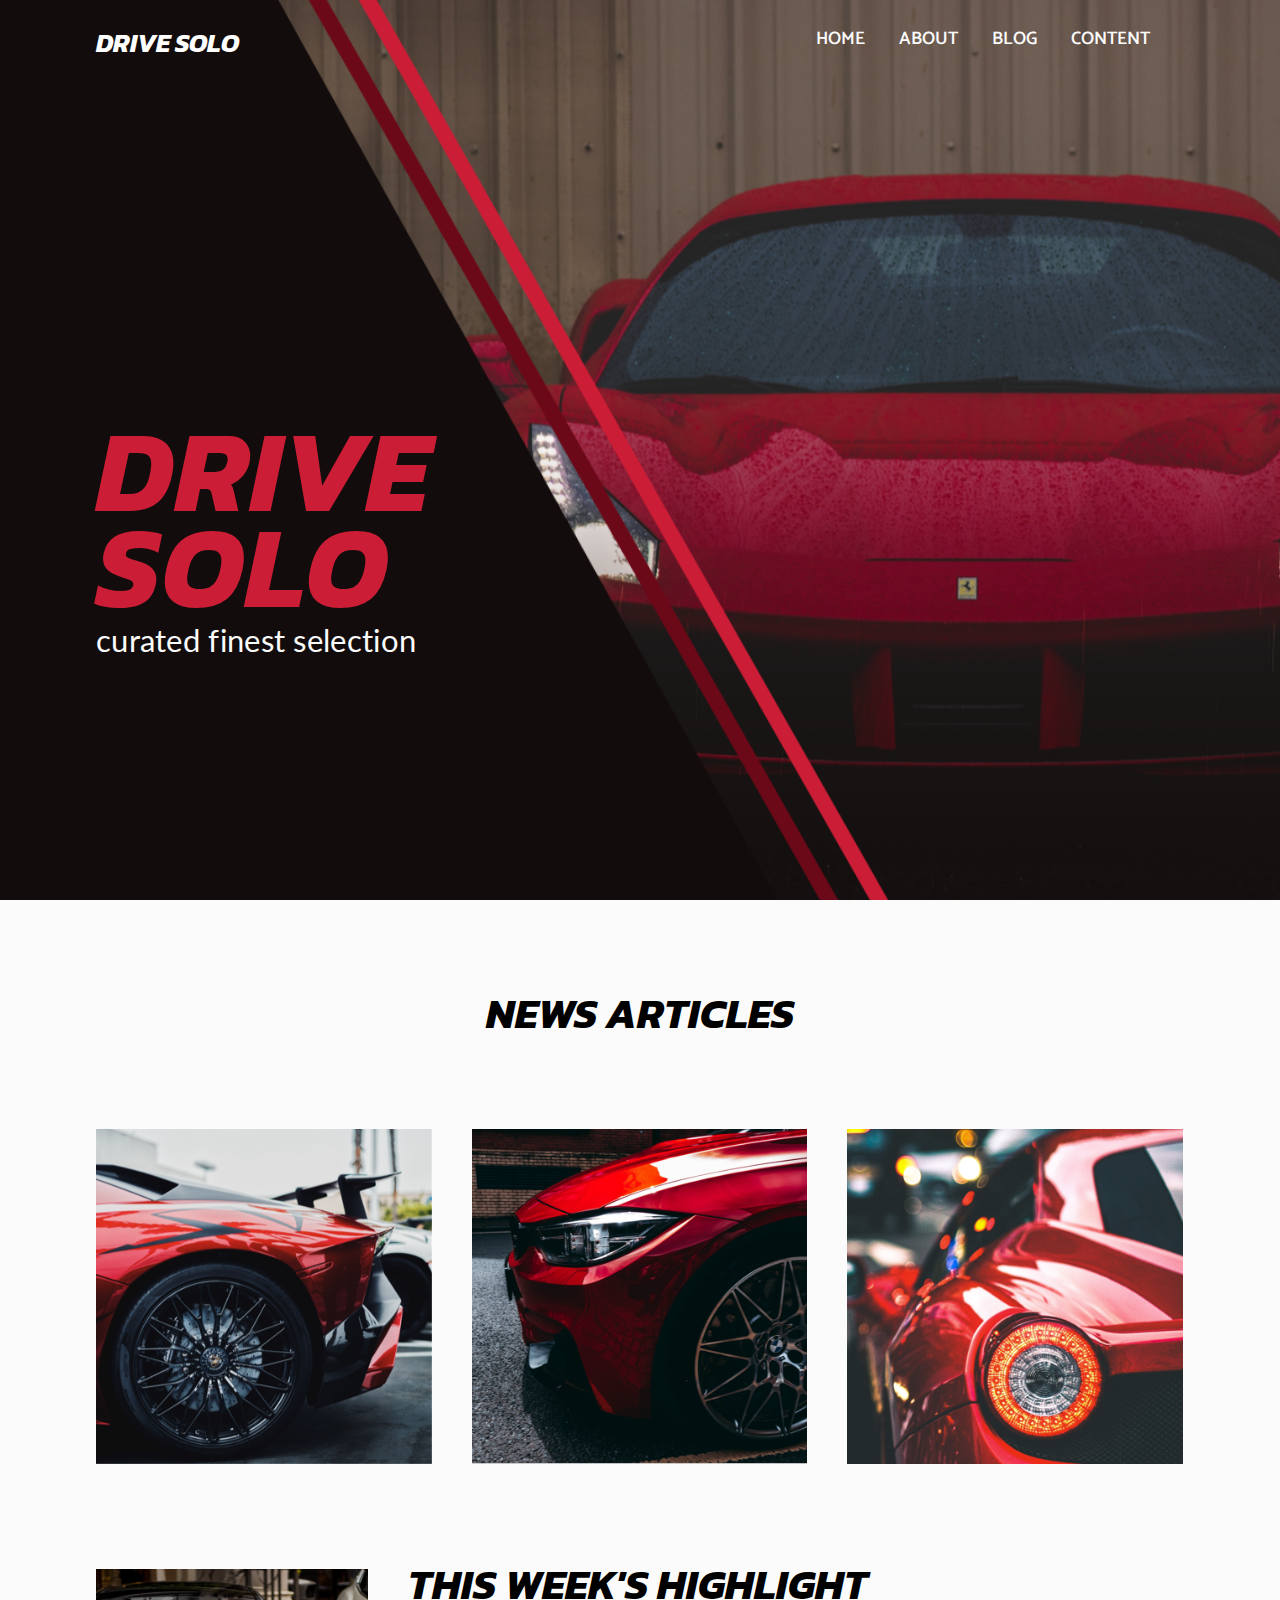
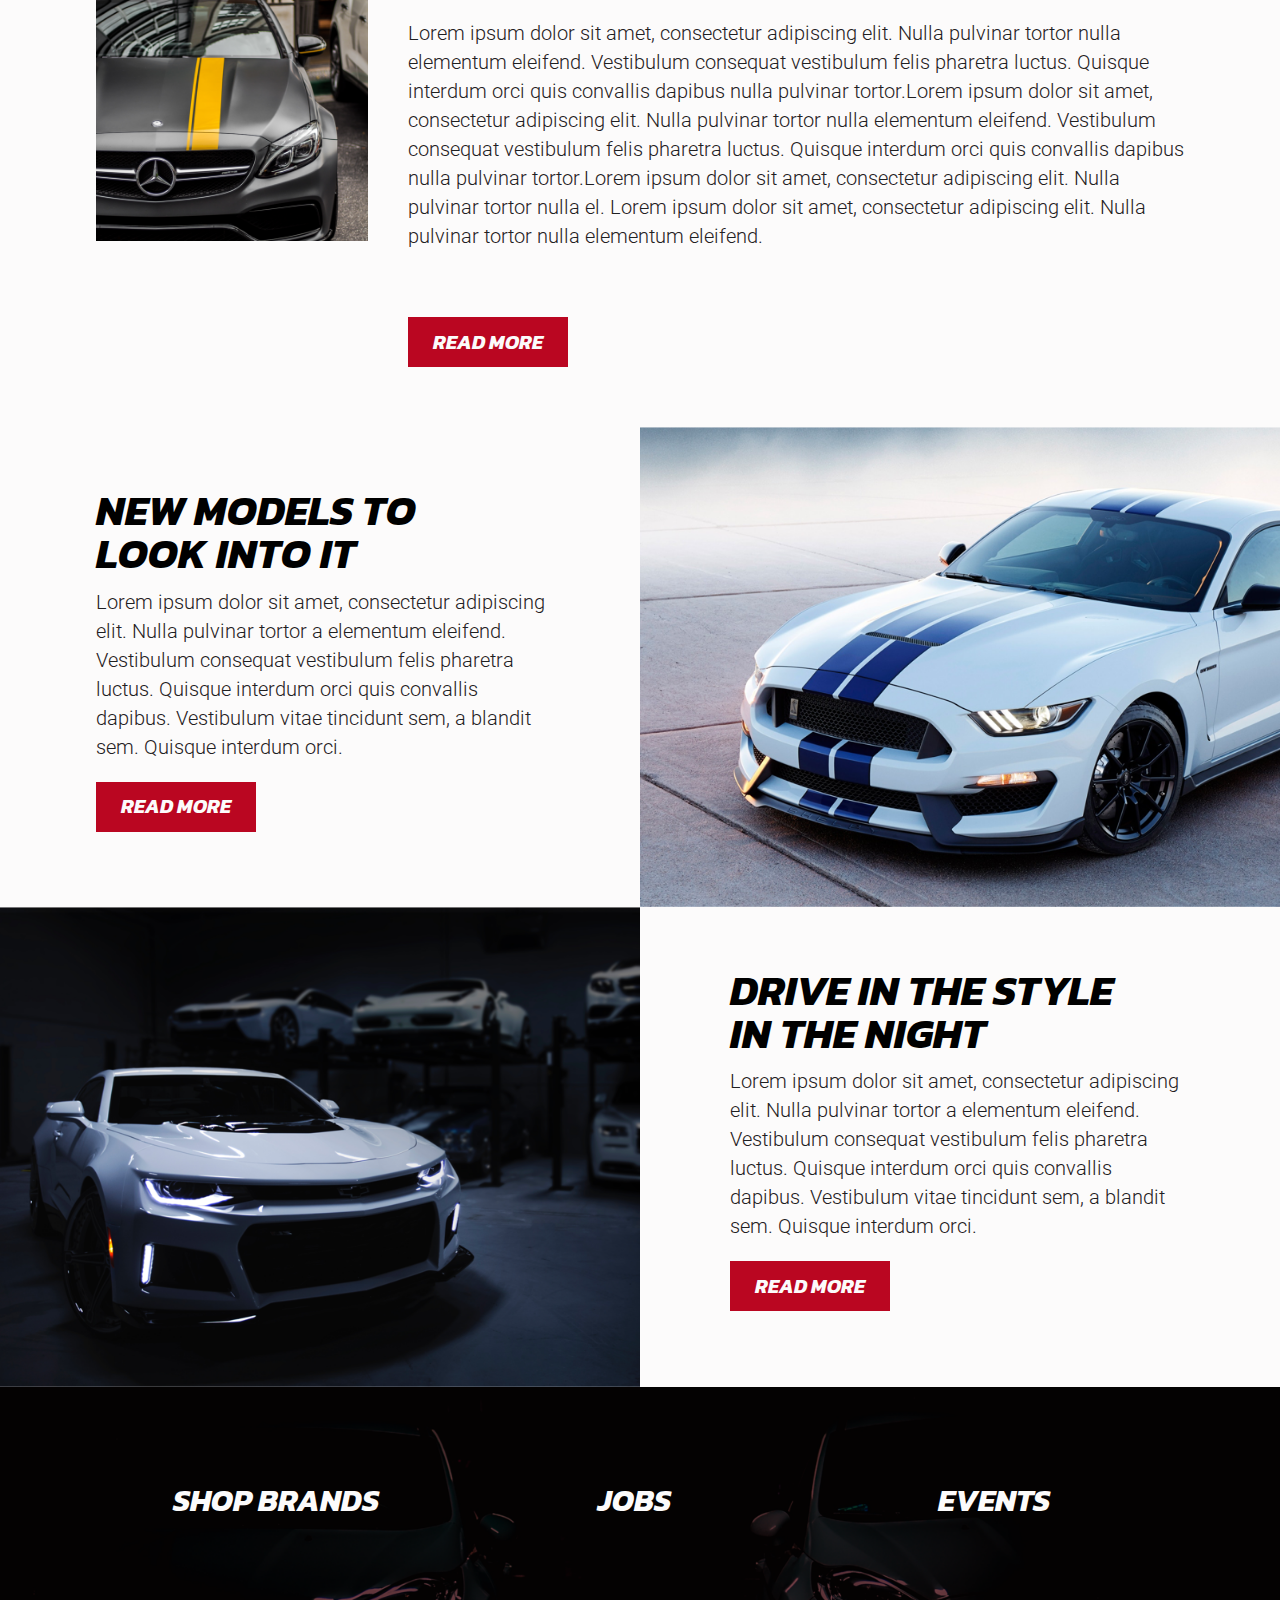
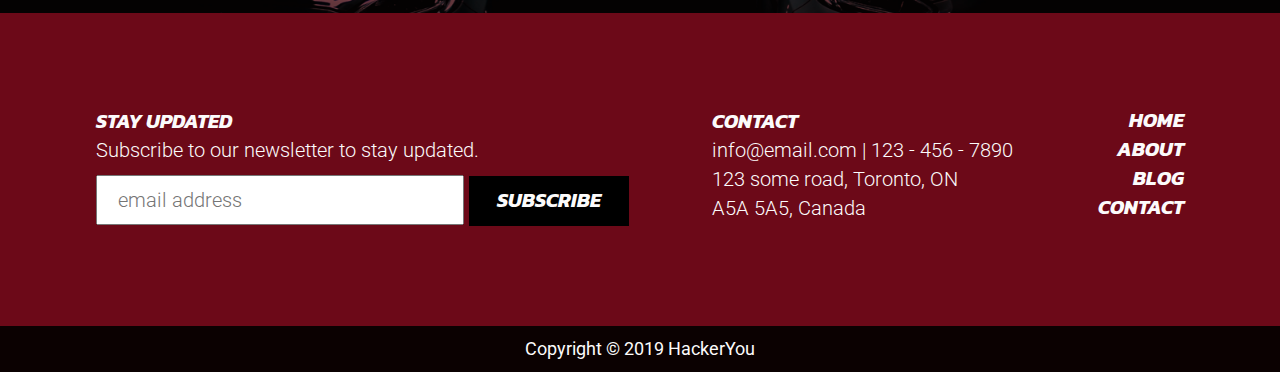
<file: index.html>
<!DOCTYPE html>
<html lang="en">
<head>
    <meta charset="UTF-8">
    <meta name="viewport" content="width=device-width, initial-scale=1.0">
    <meta http-equiv="X-UA-Compatible" content="ie=edge">
    <title>Julien Bigras - Project 1</title>
    <link href="https://fonts.googleapis.com/css?family=Catamaran:600|Kanit:700i|Lato|Roboto:300,400" rel="stylesheet">
    <link rel="stylesheet" href="https://use.fontawesome.com/releases/v5.8.1/css/all.css" integrity="sha384-50oBUHEmvpQ+1lW4y57PTFmhCaXp0ML5d60M1M7uH2+nqUivzIebhndOJK28anvf" crossorigin="anonymous">
    <link rel="stylesheet" href="styles.css">

</head>
<body>
    <header>
        <div class="wrapper clearfix">    
            <nav class="clearfix">
                <a href="#" class="driveSolo">drive solo</a>
                <ul class="clearfix">
                    <li>
                        <a href="#">home</a>
                    </li>
                    <li>
                        <a href="#">about</a>
                    </li>
                    <li>
                        <a href="#">blog</a>
                    </li>
                    <li>
                        <a href="#">content</a>
                    </li>
                </ul>
            </nav>
            <i class="fa fa-bars"></i>
            <div class="logo">
                <h1>drive solo</h1>
                <p>curated finest selection</p>
            </div>
        </div>  <!--closes wrapper-->
        <div class="socialIcons">
            <div class="social">
                <a href="#" aria-label="Go to Drive Solo's Instagram page">
                    <i aria-hidden="true" class="fab fa-instagram"></i>
                </a>
            </div>
            <div class="social">
                <a href="#" aria-label="Go to Drive Solo's Facebook page">
                    <i aria-hidden="true" class="fab fa-facebook-f"></i>
                </a>
            </div>
            <div class="social">
                <a href="#" aria-label="Go to Drive Solo's Snapchat page">
                    <i aria-hidden="true" class="fab fa-snapchat-ghost"></i>
                </a>
            </div>
            <div class="social">
                <a href="#" aria-label="Go to Drive Solo's Twitter page">
                    <i aria-hidden="true" class="fab fa-twitter"></i>
                </a>
            </div>
        </div>
    </header>

    <main>
        <section class="news wrapper">
            <h2>news articles</h2>
            <div class="gallery">
                <div class="galleryImage">
                    <img src="assets/galleryImage1.png" alt="close up of the rear left wheel of a red sports car">
                </div>
                <div class="galleryImage">
                    <img src="assets/galleryImage2.png" alt="close up of the front left side of a red sports car">
                </div>
                <div class="galleryImage">
                    <img src="assets/galleryImage3.png" alt="close up of the rear left tail light of a red sports car">
                </div>
            </div>
        </section>

        <section class="highlight wrapper clearfix">
            <div class="highlightLeft">
                <img src="assets/highlightImage.png" alt="a grey Mercedes with a yellow racing stripe on the hood">
            </div>
            <div class="highlightRight">
                <h2>this week's highlight</h2>
                <p>Lorem ipsum dolor sit amet, consectetur adipiscing elit. Nulla pulvinar tortor nulla elementum eleifend. Vestibulum consequat vestibulum felis pharetra luctus. Quisque interdum orci quis convallis dapibus nulla pulvinar tortor.Lorem ipsum dolor sit amet, consectetur adipiscing elit. Nulla pulvinar tortor nulla elementum eleifend. Vestibulum consequat vestibulum felis pharetra luctus. Quisque interdum orci quis convallis dapibus nulla pulvinar tortor.Lorem ipsum dolor sit amet, consectetur adipiscing elit. Nulla pulvinar tortor nulla el. Lorem ipsum dolor sit amet, consectetur adipiscing elit. Nulla pulvinar tortor nulla elementum eleifend. </p>
                <button>read more</button>
            </div>
        </section>

        <section class="newModels clearfix">
            <div class="newModelsRight">
                <img src="assets/newModels.png" alt="the front of a white sports car with two blue racing stripes down the center">
            </div>
            <div class="wrapper">
                <div class="newModelsLeft">
                    <div class="newModelsContent">
                        <h2>new models to<br/>look into it</h2>
                        <p>Lorem ipsum dolor sit amet, consectetur adipiscing elit. Nulla pulvinar tortor a elementum eleifend. Vestibulum consequat vestibulum felis pharetra luctus. Quisque interdum orci quis convallis dapibus. Vestibulum vitae tincidunt sem, a blandit sem. Quisque interdum orci.</p>
                        <button>read more</button>
                    </div>
                </div>
            </div>
        </section>

        <section class="nightStyle clearfix">
            <div class="nightStyleLeft">
                <img src="assets/nightStyle.png" alt="a white Chevrolet sports car in a dimly-lit showroom, with other sports cars in the background">
            </div>
            <div class="wrapper">
                <div class="nightStyleRight">
                    <div class="nightStyleContent">
                        <h2>drive in the style<br/>in the night</h2>
                        <p>Lorem ipsum dolor sit amet, consectetur adipiscing elit. Nulla pulvinar tortor a elementum eleifend. Vestibulum consequat vestibulum felis pharetra luctus. Quisque interdum orci quis convallis dapibus. Vestibulum vitae tincidunt sem, a blandit sem. Quisque interdum orci.</p>
                        <button>read more</button>
                    </div>
                </div>
            </div>
        </section>
    
        <section class="funIcons">
            <div class="wrapper clearfix">
                <div class="icon">
                    <i aria-hidden="true" class="fas fa-car"></i>
                    <h3><a href="#">shop brands</a></h3>
                </div>
                <div class="icon">
                    <i aria-hidden="true" class="fas fa-briefcase"></i>
                    <h3><a href="#">jobs</a></h3>
                </div>
                <div class="icon">
                    <i aria-hidden="true" class="fas fa-calendar-check"></i>
                    <h3><a href="#">events</a></h3>
                </div>
            </div>
        </section>
    </main>

    <footer>
        <div class="wrapper clearfix">
            <div class="update">
                <h4>stay updated</h4>
                <p>Subscribe to our newsletter to stay updated.</p>
                <form action="">
                    <label for="email" name="email" class="visuallyHidden">Email</label>
                    <input type="email" name="email" placeholder="email address" id="email">

                    <label for="subscribe" class="visuallyHidden">Subscribe</label>
                    <input type="submit" name="subscribe" value="subscribe" id="subscribe">
                </form>
            </div>
            <div class="contact">
                <h4>contact</h4>
                <p>info@email.com | 123 - 456 - 7890</p>
                <p>123 some road, Toronto, ON</p>
                <p>A5A 5A5, Canada</p>
            </div>
            <div class="footerNav">
                <ul>
                    <li>
                        <a href="#">home</a>
                    </li>
                    <li>
                        <a href="#">about</a>
                    </li>
                    <li>
                        <a href="#">blog</a>
                    </li>
                    <li>
                        <a href="#">contact</a>
                    </li>
                </ul>
            </div>
        </div> <!--closes footer wrapper-->
        <div class="copyright">
            <p>Copyright &copy; 2019 HackerYou</p>
        </div>
    </footer>

</body>
</html>
</file>
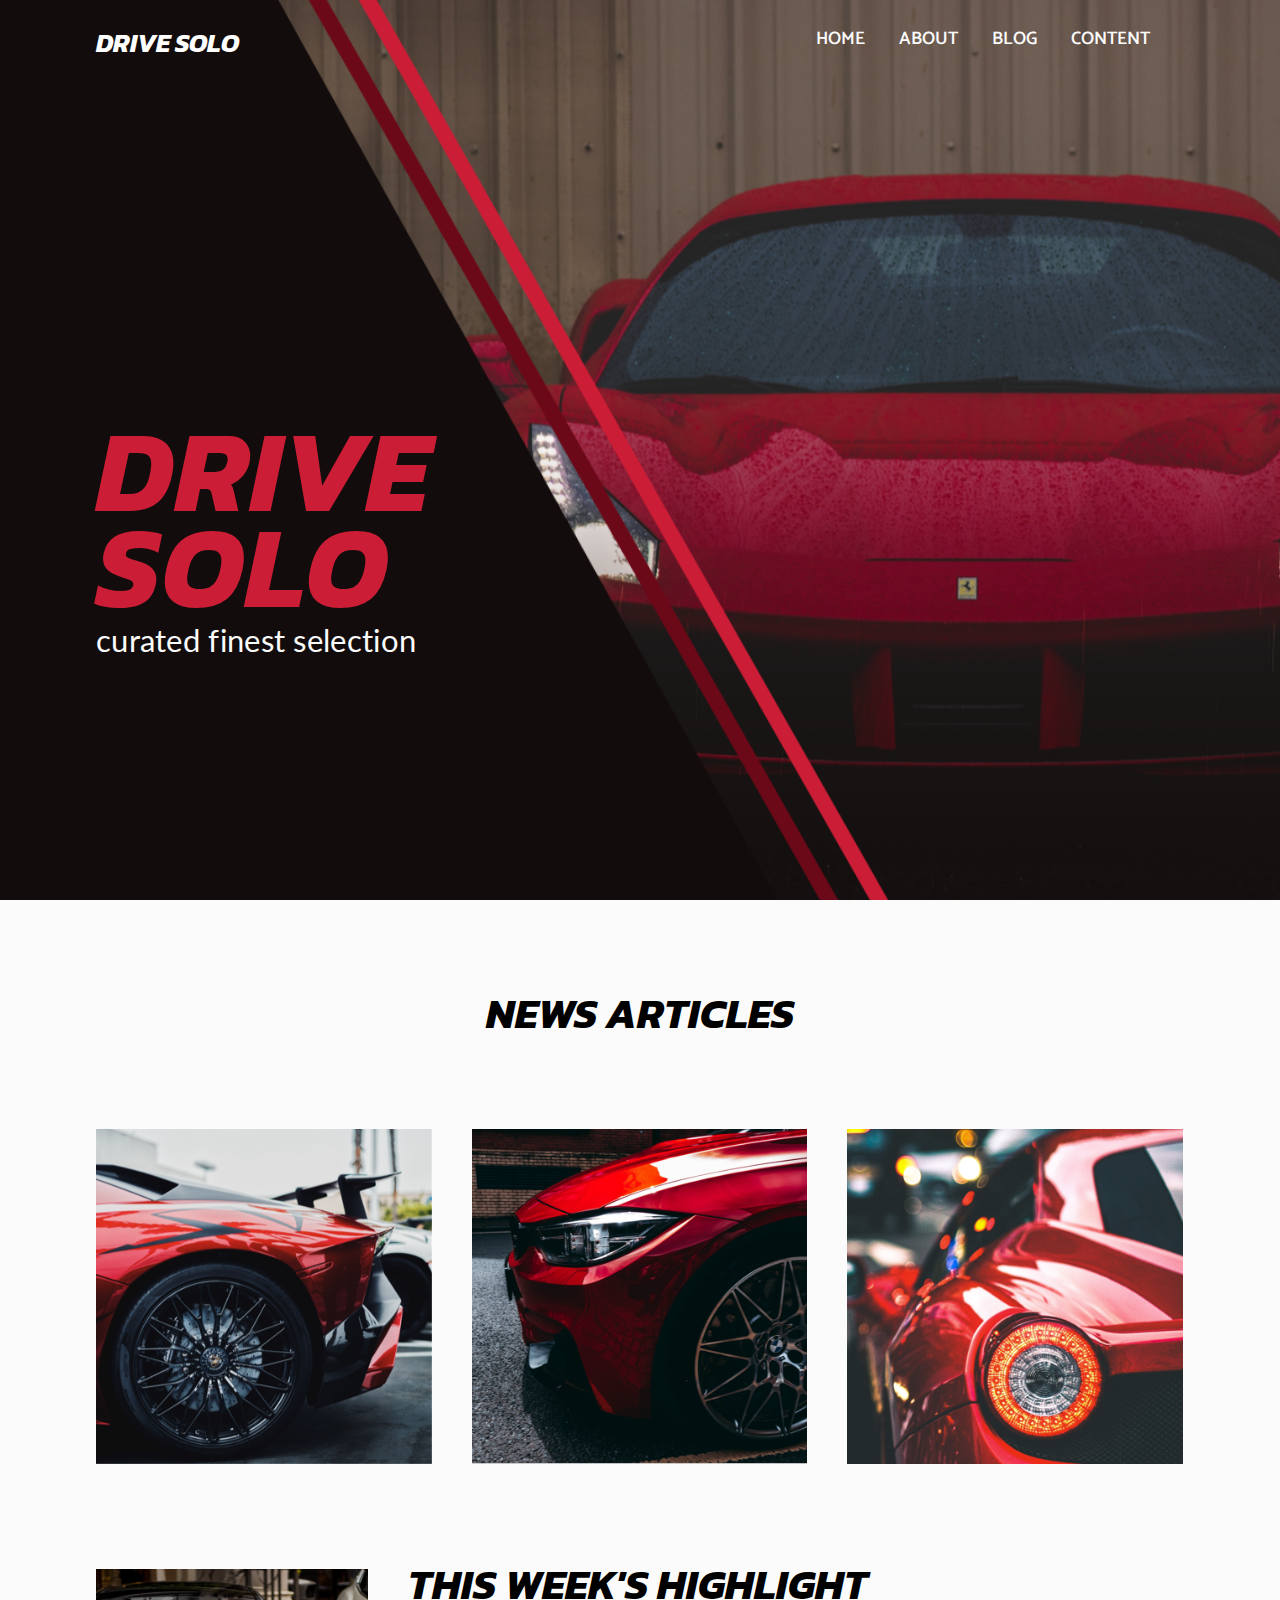
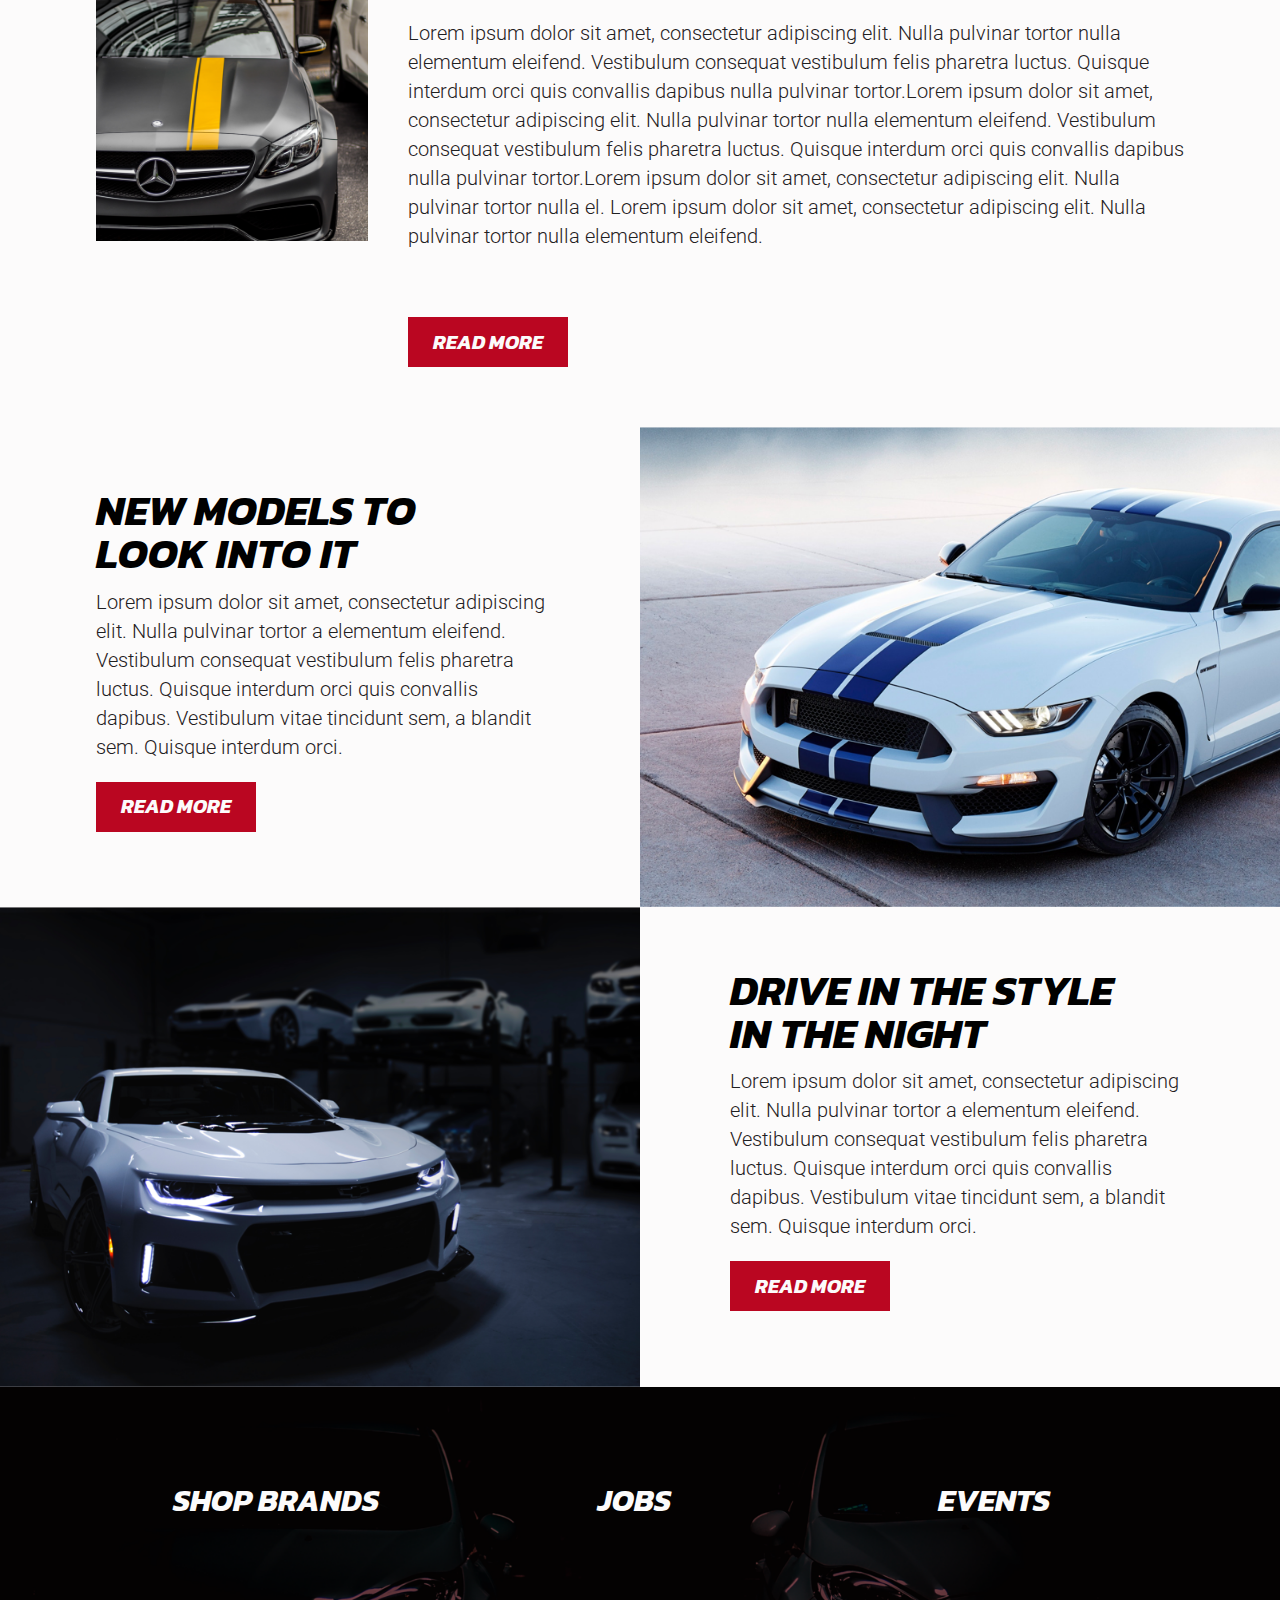
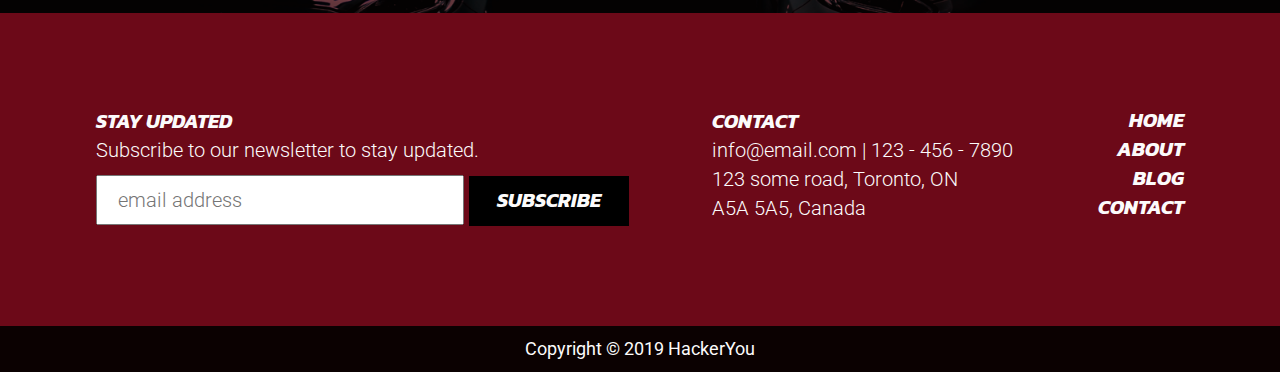
<file: index2.html>
<!DOCTYPE html>
<html lang="en">
<head>
    <meta charset="UTF-8">
    <meta name="viewport" content="width=device-width, initial-scale=1.0">
    <meta http-equiv="X-UA-Compatible" content="ie=edge">
    <title>Project 1 - Drive Solo</title>
    <link href="https://fonts.googleapis.com/css?family=Catamaran:600|Kanit:700i|Lato|Roboto:300,400" rel="stylesheet">
    <link rel="stylesheet" href="https://use.fontawesome.com/releases/v5.8.1/css/all.css" integrity="sha384-50oBUHEmvpQ+1lW4y57PTFmhCaXp0ML5d60M1M7uH2+nqUivzIebhndOJK28anvf" crossorigin="anonymous">
    <link rel="stylesheet" href="styles2.css">

</head>
<body>

    <header>
        <div class="wrapper clearfix">    
            <nav class="clearfix">
                <p>drive solo</p>
                <ul class="clearfix">
                    <li>
                        <a href="#">home</a>
                    </li>
                    <li>
                        <a href="#">about</a>
                    </li>
                    <li>
                        <a href="#">blog</a>
                    </li>
                    <li>
                        <a href="#">content</a>
                    </li>
                </ul>
            </nav>
            <i class="fa fa-bars"></i>
            <div class="logo">
                <h1>drive solo</h1>
                <p>curated finest selection</p>
            </div>
        </div>  <!--closes wrapper-->
        <div class="socialIcons">
            <div class="social">
                <a href="#" aria-label="Go to Drive Solo's Instagram page">
                    <i aria-hidden="true" class="fab fa-instagram"></i>
                </a>
            </div>
            <div class="social">
                <a href="#" aria-label="Go to Drive Solo's Facebook page">
                    <i aria-hidden="true" class="fab fa-facebook-f"></i>
                </a>
            </div>
            <div class="social">
                <a href="#" aria-label="Go to Drive Solo's Snapchat page">
                    <i aria-hidden="true" class="fab fa-snapchat-ghost"></i>
                </a>
            </div>
            <div class="social">
                <a href="#" aria-label="Go to Drive Solo's Twitter page">
                    <i aria-hidden="true" class="fab fa-twitter"></i>
                </a>
            </div>
        </div>
    </header>

    <main>

        <section class="news wrapper">
            <h2>news articles</h2>
            <div class="gallery">
                <div class="galleryImage">
                    <img src="assets/galleryImage1.png" alt="close up of the rear left wheel of a red sports car">
                </div>
                <div class="galleryImage">
                    <img src="assets/galleryImage2.png" alt="close up of the front left side of a red sports car">
                </div>
                <div class="galleryImage">
                    <img src="assets/galleryImage3.png" alt="close up of the rear left tail light of a red sports car">
                </div>
            </div>
        </section>

        <section class="highlight wrapper clearfix">
            <div class="highlightLeft">
                <img src="assets/highlightImage.png" alt="a grey Mercedes with a yellow racing stripe on the hood">
            </div>
            <div class="highlightRight">
                <h2>this week's highlight</h2>
                <p>Lorem ipsum dolor sit amet, consectetur adipiscing elit. Nulla pulvinar tortor nulla elementum eleifend. Vestibulum consequat vestibulum felis pharetra luctus. Quisque interdum orci quis convallis dapibus nulla pulvinar tortor.Lorem ipsum dolor sit amet, consectetur adipiscing elit. Nulla pulvinar tortor nulla elementum eleifend. Vestibulum consequat vestibulum felis pharetra luctus. Quisque interdum orci quis convallis dapibus nulla pulvinar tortor.Lorem ipsum dolor sit amet, consectetur adipiscing elit. Nulla pulvinar tortor nulla el. Lorem ipsum dolor sit amet, consectetur adipiscing elit. Nulla pulvinar tortor nulla elementum eleifend. </p>
                <button>read more</button>
            </div>
        </section>


        <section class="newModels clearfix">
            <div class="newModelsRight">
                <img src="assets/newModels.png" alt="the front of a white sports car with two blue racing stripes down the center">
            </div>
            <div class="wrapper">
                <div class="newModelsLeft">
                    <div class="newModelsContent">
                        <h2>new models to<br/>look into it</h2>
                        <p>Lorem ipsum dolor sit amet, consectetur adipiscing elit. Nulla pulvinar tortor a elementum eleifend. Vestibulum consequat vestibulum felis pharetra luctus. Quisque interdum orci quis convallis dapibus. Vestibulum vitae tincidunt sem, a blandit sem. Quisque interdum orci.</p>
                        <button>read more</button>
                    </div>
                </div>
            </div>
        </section>

        <section class="nightStyle clearfix">
            <div class="nightStyleLeft">
                <img src="assets/nightStyle.png" alt="a white Chevrolet sports car in a dimly-lit showroom, with other sports cars in the background">
            </div>
            <div class="wrapper">
                <div class="nightStyleRight">
                    <div class="nightStyleContent">
                        <h2>drive in the style<br/>in the night</h2>
                        <p>Lorem ipsum dolor sit amet, consectetur adipiscing elit. Nulla pulvinar tortor a elementum eleifend. Vestibulum consequat vestibulum felis pharetra luctus. Quisque interdum orci quis convallis dapibus. Vestibulum vitae tincidunt sem, a blandit sem. Quisque interdum orci.</p>
                        <button>read more</button>
                    </div>
                </div>
            </div>
        </section>
    
        <section class="funIcons">
            <div class="wrapper clearfix">
                <div class="icon">
                    <i aria-hidden="true" class="fas fa-car"></i>
                    <h3>shop brands</h3>
                </div>
                <div class="icon">
                    <i aria-hidden="true" class="fas fa-briefcase"></i>
                    <h3>jobs</h3>
                </div>
                <div class="icon">
                    <i aria-hidden="true" class="fas fa-calendar-check"></i>
                    <h3>events</h3>
                </div>
            </div>
        </section>

    </main>

    <footer>
        <div class="wrapper clearfix">
            <div class="update">
                <h4>stay updated</h4>
                <p>Subscribe to our newsletter to stay updated.</p>
                <form action="">
                    <label for="email" name="email" class="visuallyHidden">Email</label>
                    <input type="email" name="email" placeholder="email address" id="email">

                    <label for="subscribe" class="visuallyHidden">Subscribe</label>
                    <input type="submit" name="subscribe" value="subscribe" id="subscribe">
                </form>
            </div>
            <div class="contact">
                <h4>contact</h4>
                <p>info@email.com | 123 - 456 - 7890</p>
                <p>123 some road, Toronto, ON</p>
                <p>A5A 5A5, Canada</p>
            </div>
            <div class="footerNav">
                <ul>
                    <li>
                        <a href="#">home</a>
                    </li>
                    <li>
                        <a href="#">about</a>
                    </li>
                    <li>
                        <a href="#">blog</a>
                    </li>
                    <li>
                        <a href="#">contact</a>
                    </li>
                </ul>
            </div>
        </div> <!--closes footer wrapper-->
        <div class="copyright">
            <p>Copyright &copy; 2019 HackerYou</p>
        </div>
    </footer>

</body>
</html>
</file>
<file: styles.css>
article,aside,details,figcaption,figure,footer,header,hgroup,nav,section,summary{display:block;}audio,canvas,video{display:inline-block;}audio:not([controls]){display:none;height:0;}[hidden]{display:none;}html{font-family:sans-serif;-webkit-text-size-adjust:100%;-ms-text-size-adjust:100%;}a:focus{outline:thin dotted;}a:active,a:hover{outline:0;}h1{font-size:2em;}abbr[title]{border-bottom:1px dotted;}b,strong{font-weight:700;}dfn{font-style:italic;}mark{background:#ff0;color:#000;}code,kbd,pre,samp{font-family:monospace, serif;font-size:1em;}pre{white-space:pre-wrap;word-wrap:break-word;}q{quotes:\201C \201D \2018 \2019;}small{font-size:80%;}sub,sup{font-size:75%;line-height:0;position:relative;vertical-align:baseline;}sup{top:-.5em;}sub{bottom:-.25em;}img{border:0;}svg:not(:root){overflow:hidden;}fieldset{border:1px solid silver;margin:0 2px;padding:.35em .625em .75em;}button,input,select,textarea{font-family:inherit;font-size:100%;margin:0;}button,input{line-height:normal;}button,html input[type=button],/* 1 */input[type=reset],input[type=submit]{-webkit-appearance:button;cursor:pointer;}button[disabled],input[disabled]{cursor:default;}input[type=checkbox],input[type=radio]{box-sizing:border-box;padding:0;}input[type=search]{-webkit-appearance:textfield;-moz-box-sizing:content-box;-webkit-box-sizing:content-box;box-sizing:content-box;}input[type=search]::-webkit-search-cancel-button,input[type=search]::-webkit-search-decoration{-webkit-appearance:none;}textarea{overflow:auto;vertical-align:top;}table{border-collapse:collapse;border-spacing:0;}body,figure{margin:0;}legend,button::-moz-focus-inner,input::-moz-focus-inner{border:0;padding:0;}

.clearfix:after {visibility: hidden; display: block; font-size: 0; content: ''; clear: both; height: 0; }

* { -moz-box-sizing: border-box; -webkit-box-sizing: border-box; box-sizing: border-box; }

.visuallyHidden:not(:focus):not(:active) { position: absolute; width: 1px; height: 1px; margin: -1px;border: 0;padding: 0;white-space: nowrap;clip-path: inset(100%);clip: rect(00 0 0);overflow: hidden;}

/* GENERAL STYLES */

html {
	font-size: 125%;
	font-family: "sans-serif";
}

h1,
h2,
h3,
h4,
p, 
ul,
li,
a,
img {
	margin: 0;
	padding: 0;
}

img {
    display: block;
    max-width: 100%;
    width: 100%;
}

li {
    list-style: none;
}

a {
    text-decoration: none;
}

.wrapper {
	width: 85%;
    margin: 0 auto;
    max-width: 1600px;
}

h1,
h2,
h3,
h4,
.driveSolo,
button {
    font-family: "Kanit";
    font-weight: bold;
    font-style: italic;
    text-transform: uppercase;
}

/* HEADER STYLES */

header {
    background-image: url(assets/headerImage.png);
    background-size: cover;
    background-position: 50% 50%;
    width: 100%;
    height: 100vh;
    position: relative;
}

h1 {
    font-size: 5.81rem;
    line-height: 0.83; 
    letter-spacing: 1px;
    color: #CC1D36;
    margin-top: 40vh;
    width: 45%;
}

.driveSolo {
    font-size: 1.275rem;
    color: white;
    float: left;
    padding-top: 24px;
}

nav ul {
    float: right;
}

nav li {
    padding-top: 25px;
}

nav li a {
    font-family: "Catamaran";
    font-size: 18px;
    font-weight: 600;
    line-height: 1.61;
    text-align: right;
    color: #FCFCFC;
    text-transform: uppercase;
    margin-right: 34px;
}

.logo {
    position: absolute;
}

/* I deleted this styling that set the logo position to absolute because I didn't think it was doing anything, but then it made a whole bunch of white space appear when a media query caused my nav to disappear. So it seems to be helping, but to be honest, I have no idea how! */

.logo p {
    font-family: "Lato";
    font-size: 1.55rem;
    line-height: 1.02;
    letter-spacing: 0.3px;
    color: #FCFBFB;
    padding-top: 10px;
}

header li {
    float: left;
}

.driveSolo:hover,
.driveSolo:focus {
    color: #CC1D36;
    border: none;
}

nav a:hover,
nav a:focus,
.footerNav a:hover,
.footerNav a:focus {
    border-bottom: 2px solid #FCFBFB;
}

.socialIcons {
    position: absolute;
    right: 35px;
    bottom: 20px;
}

header i {
    color: white;
    width: 24px;
    text-align: center;
    display: inline-block;
    margin-bottom: 12px;
}

.social a:hover i,
.social a:focus i {
    color: #CC1D36;
    padding-left: 5px;
}

.fa-bars {
    position: absolute;
    top: 25px;
    right: 25px;
    font-size: 1.5rem;
    visibility: hidden;
}

/* MAIN STYLES */

main {
    background-color: #FCFBFB
}

h2 {
    font-size: 2.1rem;
    line-height: 1.02;
    text-align: left;
    padding-bottom: 12px;
}

h3,
h4 {
    color: #FCFBFB;
}

main p {
    font-family: "Roboto";
    font-size: 1rem;
    font-weight: 300;
    line-height: 1.45;
    color: #1f2022;
}

.news h2 {
    padding: 93px 0;
    text-align: center;
}

.galleryImage {
    width: calc((100% / 3) - 27px);
    float: left;
    margin-right: 40px;
}

.galleryImage:last-child {
    margin: 0;
}

.highlightLeft,
.highlightRight {
    float: left;
    padding: 100px 0 60px;
}

.highlightLeft {
    width: 25%;
    margin: 5px 40px 0 0;
}

.highlight p {
    margin-bottom: 66px;
}

.highlightRight {
    width: calc(75% - 40px);
}

button {
    font-size: 1rem;
    line-height: 1.45;
    text-align: center;
    color: #FCFBFB;
    background-color: #BA0621;
    height: 50px;
    width: 160px;
    border: none;
    }

button:hover,
button:focus {
    background-color: black;
    }

.newModelsLeft,
.newModelsRight,
.nightStyleLeft,
.nightStyleRight {
    width: 50%;
}

.newModelsLeft,
.nightStyleRight {
    height: 36.5vw;
    display: table;
}

/* I wouldn't have thought to use view width units and display: table were it not for an article my mentor sent me, written by another bootcamp grad. This is it here: https://medium.com/@JonWongCodes/vertical-centering-old-school-edition-5964d0050b62 */

.newModelsLeft {
    padding-right: 90px;
}

.nightStyleRight {
    padding-left: 90px;
}

.newModelsContent,
.nightStyleContent {
    display: table-cell;
    vertical-align: middle;
}

.newModelsLeft,
.newModelsRight {
    float: right;
}

.nightStyleRight,
.nightStyleLeft {
    float: left;
}

.nightStyleRight {
    padding-left: 90px;
}

.nightStyleRight p,
.newModelsLeft p {
    padding-bottom: 20px;
}

.funIcons {
    background-image: url(./assets/backgroundImage.png);
    background-size: cover;
    background-position: center;
}

.funIcons a {
    font-size: 1.56rem;
    color: #FCFBFB;
}

.funIcons i {
    color: #CC1D36;
    font-size: 2.5rem;
}

.icon {
    float: left;
    width: 33%;
    text-align: center;
    margin: 90px 0;
}

.funIcons a:hover,
.funIcons a:focus {
    color: #CC1D36;
}

/* FOOTER STYLES */

footer {
    background-color: #6C0918;
}

footer .wrapper {
    padding: 93px 0 100px;
}

.update,
.contact,
.footerNav {
    float: left;
}

.update {
    width: 52%;
}

.contact {
    width: calc(38% - 50px);
    margin-left: 50px;
}

.footerNav {
    width: 10%;
}

footer p {
    font-family: "Roboto";
    font-size: 1rem;
    font-weight: 300;
    line-height: 1.45;
    color: #FCFBFB;
}

.update p {
    margin-bottom: 10px;
}

input[type="email"] {
    font-family: "Roboto";
    font-size: 1rem;
    font-weight: 300;
    line-height: 1.45;
    width: 65%;
    height: 50px;
    color: #1F2022;
    padding-left: 20px;
}

input[type="submit"] {
    width: 25%;
    min-width: 160px;
    height: 50px;
    font-family: "Kanit";
    font-size: 1rem;
    font-weight: bold;
    font-style: italic;
    line-height: 1.45;
    text-align: center;
    color: #fcfbfb;
    background-color: black;
    text-transform: uppercase;
    border: 1px solid black;
}

input[type="submit"]:hover,
input[type="submit"]:focus {
    background-color: grey;
    color: black;
}

.footerNav li {
    font-family: "Kanit";
    font-size: 1rem;
    font-weight: bold;
    font-style: italic;
    line-height: 1.45;
    text-align: right;
    text-transform: uppercase;
}

.footerNav a {
    color: #FCFBFB;
}

.copyright {
    background-color: #0B0101;
}

.copyright p {
    font-size: 0.9rem;
    font-weight: normal;
    color: #FCFBFB;
    text-align: center;
    padding: 10px;
}

/* MEDIA QUERIES */

@media (max-width: 1264px) {
    .highlightLeft {
        width: calc(50% - 40px);
    }

    .highlightRight {
        width: 50%;
    }

    .highlightRight p {
        margin-bottom: 15px;
    }
}

@media (max-width: 1130px) {
    .wrapper {
        width: 90%;
    }

    h2 {
        font-size: 1.6rem;
    }

    main p {
        font-size: 0.9rem;
    }

    .newModelsLeft {
    padding-right: 50px;
    }

    .nightStyleRight {
    padding-left: 50px;
    }
}

@media (max-width: 1038px) {
    .galleryImage {
        width: calc(50% - 9px);
        margin: 0;
    }

    .galleryImage:first-child {
        margin-right: 18px;
    }

    .galleryImage:last-child {
        display: none;
    }
    .highlightLeft,
    .highlightRight {
        width: 100%;
        float: none;
    }

    .highlightLeft {
        padding: 30px 0 0 0;
        clear: both;
    }

    .highlightRight {
        padding: 30px 0;
    }

    .highlight p {
        margin-bottom: 30px;
    }

    footer .wrapper {
        padding: 0;
    }

    .update {
        width: 100%;
        margin: 30px 0;
        text-align: center;
    }

    h4 {
        font-size: 1.25rem;
        line-height: 1rem;
        padding-bottom: 20px;
    }

    input[type="email"] {
        width: 400px;
        display: block;
        margin: 0 auto;
    }

    input[type="submit"] {
        width: 400px;
        display: block;
        margin: 10px auto 0;
    }

    .contact {
        width: 60%;
        margin: 0 0 30px;
        padding-left: 10%;
    }

    .footerNav {
        width: 40%;
        margin: 0 0 30px;
        padding-right: 12%;
    }
}

@media (max-width: 980px) {
    h1 {
        font-size: 3.6rem;
    }

    .logo p {
    font-size: 1.1rem;
    }

    .news h2 {
        padding: 30px 0;
    }
}

@media (max-width: 890px) {
    nav li,
    .driveSolo {
        display: none;
    }

    h1 {
        margin-top: 50vh;
    }

    .fa-bars {
        visibility: visible;
    }

    .newModelsLeft,
    .newModelsRight,
    .nightStyleLeft,
    .nightStyleRight {
        width: 100%;
        float: none;
        padding: 0;
    }

    .newModelsContent,
    .nightStyleContent,
    .newModelsContent h2,
    .nightStyleContent h2 {
        text-align: center;
}

@media (max-width: 728px) {
    header {
        background-position: 37.5% 50%;
    }

    .newModelsContent,
    .nightStyleContent {
        padding: 30px 0;
    }

    .funIcons h3 {
        font-size: 28px;
    }

    .socialIcons {
        visibility: hidden;
    }
}

@media (max-width: 680px) {
    h1 {
        font-size: 3.255rem;
    }

    .icon {
        width: 100%;
        margin: 30px auto;
    }
    
    .contact {
        width: 80%;
        padding-left: 0;
    }

    .footerNav {
        width: 20%;
        padding-right: 0;
    }
}

@media (max-width: 486px) {
    input[type="email"],
    input[type="submit"] {
        width: 95%;
    }

    .contact {
        width: 76%;
    }

    .footerNav {
        width: 24%;
    }

    .contact p,
    .footerNav li {
        font-size: 0.9rem;
    }
}

@media (max-width: 393px) {
    .contact,
    .footerNav {
        width: 100%;
    }

    .contact {
        margin-bottom: 20px;
    }

    .contact p {
        text-align: center;
        margin: 0 auto;
    }

    .contact h4 {
        text-align: center;
    }

    .footerNav li {
        text-align: center;
    }
}

@media (max-width: 340px) {
    h1 {
        margin-top: 55vh;
    }
}
</file>
<file: styles2.css>
article,aside,details,figcaption,figure,footer,header,hgroup,nav,section,summary{display:block;}audio,canvas,video{display:inline-block;}audio:not([controls]){display:none;height:0;}[hidden]{display:none;}html{font-family:sans-serif;-webkit-text-size-adjust:100%;-ms-text-size-adjust:100%;}a:focus{outline:thin dotted;}a:active,a:hover{outline:0;}h1{font-size:2em;}abbr[title]{border-bottom:1px dotted;}b,strong{font-weight:700;}dfn{font-style:italic;}mark{background:#ff0;color:#000;}code,kbd,pre,samp{font-family:monospace, serif;font-size:1em;}pre{white-space:pre-wrap;word-wrap:break-word;}q{quotes:\201C \201D \2018 \2019;}small{font-size:80%;}sub,sup{font-size:75%;line-height:0;position:relative;vertical-align:baseline;}sup{top:-.5em;}sub{bottom:-.25em;}img{border:0;}svg:not(:root){overflow:hidden;}fieldset{border:1px solid silver;margin:0 2px;padding:.35em .625em .75em;}button,input,select,textarea{font-family:inherit;font-size:100%;margin:0;}button,input{line-height:normal;}button,html input[type=button],/* 1 */input[type=reset],input[type=submit]{-webkit-appearance:button;cursor:pointer;}button[disabled],input[disabled]{cursor:default;}input[type=checkbox],input[type=radio]{box-sizing:border-box;padding:0;}input[type=search]{-webkit-appearance:textfield;-moz-box-sizing:content-box;-webkit-box-sizing:content-box;box-sizing:content-box;}input[type=search]::-webkit-search-cancel-button,input[type=search]::-webkit-search-decoration{-webkit-appearance:none;}textarea{overflow:auto;vertical-align:top;}table{border-collapse:collapse;border-spacing:0;}body,figure{margin:0;}legend,button::-moz-focus-inner,input::-moz-focus-inner{border:0;padding:0;}

.clearfix:after {visibility: hidden; display: block; font-size: 0; content: ''; clear: both; height: 0; }

* { -moz-box-sizing: border-box; -webkit-box-sizing: border-box; box-sizing: border-box; }

.visuallyHidden:not(:focus):not(:active) { position: absolute; width: 1px; height: 1px; margin: -1px;border: 0;padding: 0;white-space: nowrap;clip-path: inset(100%);clip: rect(00 0 0);overflow: hidden;}

/* GENERAL STYLES */

html {
	font-size: 125%;
	font-family: "sans-serif";
}

h1,
h2,
h3,
h4,
p, 
ul,
li,
a,
img {
	margin: 0;
	padding: 0;
}

img {
    display: block;
    max-width: 100%;
    width: 100%;
}

li {
    list-style: none;
}

a {
    text-decoration: none;
}

.wrapper {
	width: 85%;
    margin: 0 auto;
    max-width: 1800px;
}

/* HEADER STYLES */

header {
    background-image: url(assets/headerImage.png);
    background-size: cover;
    background-position: 50% 50%;
    width: 100%;
    height: 100vh;
    position: relative;
}

h1 {
    font-family: "Kanit";
    font-size: 5.81rem;
    font-weight: bold;
    font-style: italic;
    line-height: 0.83; 
    letter-spacing: 1px;
    color: #CC1D36;
    text-transform: uppercase;
    margin-top: 40vh;
    width: 45%;
}

nav p {
    font-family: "Kanit";
    font-size: 1.275rem;
    font-weight: bold;
    font-style: italic;
    color: white;
    text-transform: uppercase;
    float: left;
    padding-top: 24px;
}

nav ul {
    float: right;
}

nav li {
    padding-top: 25px;
}

header nav a {
    font-family: "Catamaran";
    font-size: 18px;
    font-weight: 600;
    line-height: 1.61;
    text-align: right;
    color: #FCFCFC;
    text-transform: uppercase;
    margin-right: 34px;
}

.logo {
    position: absolute;
    /* top: 400;
    left: 40; */
}

.logo p {
    font-family: "Lato";
    font-size: 1.55rem;
    line-height: 1.02;
    letter-spacing: 0.3px;
    color: #FCFBFB;
    padding-top: 10px;
}

header li {
    float: left;
}

nav a:hover,
nav a:focus {
    border-bottom: 2px solid #FCFBFB;
}

.socialIcons {
    position: absolute;
    right: 35px;
    bottom: 20px;
}

header i {
    color: white;
    width: 24px;
    text-align: center;
    display: inline-block;
    margin-bottom: 12px;
}

.social i:hover,
.social i:focus {
    color: #CC1D36;
    padding-left: 5px;
}

.fa-bars {
    position: absolute;
    top: 25px;
    right: 25px;
    font-size: 1.5rem;
    visibility: hidden;
}

/* MAIN STYLES */

main {
    background-color: #FCFBFB
}

h2 {
    font-family: "Kanit";
    font-size: 2.1rem;
    font-weight: bold;
    font-style: italic;
    line-height: 1.02;
    text-transform: uppercase;
    text-align: left;
    padding-bottom: 12px;
}

h3,
h4 {
    color: #FCFBFB;
    text-transform: uppercase;
    font-family: "Kanit";
    font-weight: bold;
    font-style: italic;
    text-transform: uppercase;
}

main p {
    font-family: "Roboto";
    font-size: 1rem;
    font-weight: 300;
    line-height: 1.45;
    color: #1f2022;
}

.news h2 {
    padding: 93px 0;
    text-align: center;
}

.galleryImage {
    width: calc((100% / 3) - 27px);
    float: left;
    margin-right: 40px;
}

.galleryImage:last-child {
    margin: 0;
}

.highlightLeft,
.highlightRight {
    float: left;
    padding: 100px 0 60px;
}

.highlightLeft {
    width: 25%;
    margin: 5px 40px 0 0;
}

.highlight p {
    margin-bottom: 66px;
}

.highlightRight {
    width: calc(75% - 40px);
}

button {
    font-family: "Kanit";
    font-size: 1rem;
    font-weight: bold;
    font-style: italic;
    line-height: 1.45;
    text-align: center;
    color: #fcfbfb;
    text-transform: uppercase;
    background-color: #BA0621;
    height: 50px;
    width: 160px;
    border: none;
    }

button:hover,
button:focus {

    }

.newModelsLeft,
.newModelsRight,
.nightStyleLeft,
.nightStyleRight {
    width: 50%;
}

.newModelsLeft,
.nightStyleRight {
    height: 36.5vw;
    display: table;
}

.newModelsLeft {
    padding-right: 90px;
}

.nightStyleRight {
    padding-left: 90px;
}

.newModelsContent,
.nightStyleContent {
    display: table-cell;
    vertical-align: middle;
}

.newModelsLeft,
.newModelsRight {
    float: right;
}

.nightStyleRight,
.nightStyleLeft {
    float: left;
}

.nightStyleRight {
    padding-left: 90px;
}

.nightStyleRight p,
.newModelsLeft p {
    padding-bottom: 20px;
}

.funIcons {
    background-image: url(./assets/backgroundImage.png);
    background-size: cover;
    background-position: center;
}

.funIcons h3 {
    font-size: 31.2px;
}

.funIcons i {
    color: #CC1D36;
    font-size: 2.5rem;
}

.icon {
    float: left;
    width: 33%;
    text-align: center;
    margin: 90px 0;
}

/* FOOTER STYLES */

footer {
    background-color: #6C0918;
}

footer .wrapper {
    padding: 93px 0 100px;
}

.update,
.contact,
.footerNav {
    float: left;
}

.update {
    width: 52%;
}

.contact {
    width: calc(38% - 50px);
    margin-left: 50px;
}

.footerNav {
    width: 10%;
}

footer p {
    font-family: "Roboto";
    font-size: 1rem;
    font-weight: 300;
    line-height: 1.45;
    color: #fcfbfb;
}

.update p {
    margin-bottom: 10px;
}

input[type="email"] {
    width: 65%;
    height: 50px;
    font-family: "Roboto";
    font-size: 1rem;
    font-weight: 300;
    line-height: 1.45;
    color: #1f2022;
    padding-left: 20px;
}

input[type="submit"] {
    width: 25%;
    min-width: 160px;
    height: 50px;
    font-family: "Kanit";
    font-size: 1rem;
    font-weight: bold;
    font-style: italic;
    line-height: 1.45;
    text-align: center;
    color: #fcfbfb;
    background-color: black;
    text-transform: uppercase;
    border: 1px solid black;
}

.footerNav li {
    font-family: "Kanit";
    font-size: 1rem;
    font-weight: bold;
    font-style: italic;
    line-height: 1.45;
    text-align: right;
    text-transform: uppercase;
}

.footerNav a {
    color: #fcfbfb;
}

.copyright {
    background-color: #0B0101;
}

.copyright p {
    font-size: 0.9rem;
    font-weight: normal;
    color: #FCFBFB;
    text-align: center;
    padding: 10px;
}

/* MEDIA QUERIES */

@media (max-width: 1264px) {
    .highlightLeft {
        width: calc(50% - 40px);
    }

    .highlightRight {
        width: 50%;
    }

    .highlightRight p {
        margin-bottom: 15px;
    }
}

@media (max-width: 1130px) {
    .wrapper {
        width: 90%;
    }

    h2 {
        font-size: 1.6rem;
    }

    main p {
        font-size: 0.9rem;
    }

    .newModelsLeft {
    padding-right: 50px;
    }

    .nightStyleRight {
    padding-left: 50px;
    }
}

@media (max-width: 1038px) {
    .galleryImage {
        width: calc(50% - 9px);
        margin: 0;
    }

    .galleryImage:first-child {
        margin-right: 18px;
    }

    .galleryImage:last-child {
        display: none;
    }
    .highlightLeft,
    .highlightRight {
        width: 100%;
        float: none;
    }

    .highlightLeft {
        padding: 30px 0 0 0;
        clear: both;
    }

    .highlightRight {
        padding: 30px 0;
    }

    .highlight p {
        margin-bottom: 30px;
    }

    footer .wrapper {
        padding: 0;
    }

    .update {
        width: 100%;
        margin: 30px 0;
        text-align: center;
    }

    h4 {
        font-size: 1.25rem;
        line-height: 1rem;
        padding-bottom: 20px;
    }

    input[type="email"] {
        width: 400px;
        display: block;
        margin: 0 auto;
    }

    input[type="submit"] {
        width: 400px;
        display: block;
        margin: 10px auto 0;
    }

    .contact {
        width: 60%;
        margin: 0 0 30px;
        padding-left: 10%;
    }

    .footerNav {
        width: 40%;
        margin: 0 0 30px;
        padding-right: 12%;
    }
}

@media (max-width: 980px) {
    h1 {
        font-size: 3.6rem;
    }

    .logo p {
    font-size: 1.1rem;
    }

    .news h2 {
        padding: 30px 0;
    }
}

@media (max-width: 890px) {
    nav p,
    nav li {
        display: none;
    }

    h1 {
        margin-top: 50vh;
    }

    .fa-bars {
        visibility: visible;
    }

    .newModelsLeft,
    .newModelsRight,
    .nightStyleLeft,
    .nightStyleRight {
        width: 100%;
        float: none;
        padding: 0;
    }

    .newModelsContent,
    .nightStyleContent,
    .newModelsContent h2,
    .nightStyleContent h2 {
        text-align: center;
}

@media (max-width: 728px) {
    header {
        background-position: 37.5% 50%;
    }

    .newModelsContent,
    .nightStyleContent {
        padding: 30px 0;
    }

    .funIcons h3 {
        font-size: 28px;
    }

    .socialIcons {
        visibility: hidden;
    }
}

@media (max-width: 680px) {
    h1 {
        font-size: 3.255rem;
    }

    .icon {
        width: 100%;
        margin: 30px auto;
    }
    
    .contact {
        width: 80%;
        padding-left: 0;
    }

    .footerNav {
        width: 20%;
        padding-right: 0;
    }
}

@media (max-width: 486px) {
    input[type="email"],
    input[type="submit"] {
        width: 95%;
    }

    .contact {
        width: 76%;
    }

    .footerNav {
        width: 24%;
    }

    .contact p,
    .footerNav li {
        font-size: 0.9rem;
    }
}

@media (max-width: 393px) {
    .contact,
    .footerNav {
        width: 100%;
    }

    .contact {
        margin-bottom: 20px;
    }

    .contact p {
        text-align: center;
        margin: 0 auto;
    }

    .contact h4 {
        text-align: center;
    }

    .footerNav li {
        text-align: center;
    }
}

@media (max-width: 340px) {
    h1 {
        margin-top: 55vh;
    }
}
</file>
